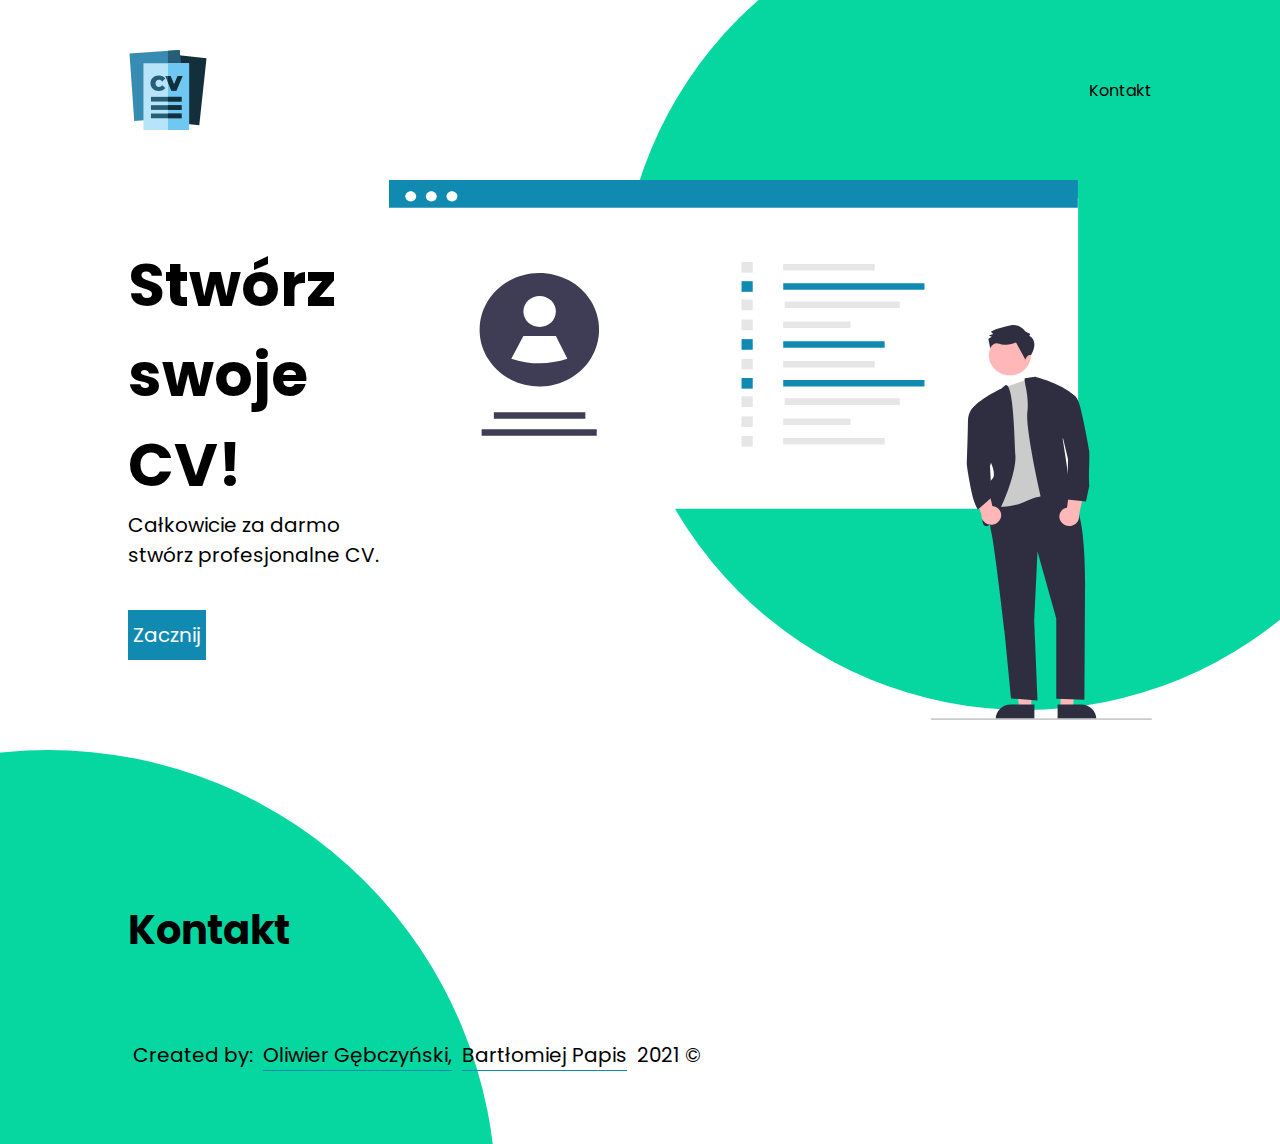
<file: index.html>
<!DOCTYPE html>
<html lang="pl">
<head>
    <meta charset="UTF-8">
    <meta http-equiv="X-UA-Compatible" content="IE=edge">
    <meta name="viewport" content="width=device-width, initial-scale=1.0">
    <link rel="preconnect" href="https://fonts.gstatic.com">
    <link href="https://fonts.googleapis.com/css2?family=Poppins&display=swap" rel="stylesheet">
    <link rel="stylesheet" href="./style/css/main.css">
    <title>CV Generator</title>
</head>
<body>
    <div class="container">
        <header class="header">
            <img src="./imgs/cv_logo.svg" alt="logo" class="header__logo">
            <a href="#" class="header__contact">Kontakt</a>
        </header>
        <main class="main">
            <div class="main__text">
                <h2 class="main__title">Stwórz swoje CV!</h2>
                <p class="main__under-title">Całkowicie za darmo stwórz profesjonalne CV.</p>
                <a href="./form.html" class="main__href"><button class="main__button">Zacznij</button></a>
            </div>
            <img src="./imgs/cv_front.svg" alt="front image" class="main__img">
        </main>
        <footer class="footer" id="footer">
            <h2 class="footer__title">Kontakt</h2>
            <div class="footer__links">
                <p class="footer__href">Created by: </p>
                <a href="#" class="footer__href footer__href--links">Oliwier Gębczyński, </a>
                <a href="#" class="footer__href footer__href--links">Bartłomiej Papis</a>
                <p class="footer__href">2021 &copy;</p>
            </div>
        </footer>
        <img src="./imgs/bg_elipse.svg" alt="backgroung image" class="bg-dots bg-dots--1">
        <img src="./imgs/bg_elipse.svg" alt="backgroung image" class="bg-dots bg-dots--2">
    </div>
</body>
</html>
</file>
<file: style/css/main.css>
.bg-dots {
  position: absolute;
  z-index: -1;
}

.bg-dots--1 {
  top: -100px;
  right: -150px;
}

.bg-dots--2 {
  width: 70%;
  top: 750px;
  left: -400px;
}

* {
  margin: 0;
  padding: 0;
  box-sizing: border-box;
  font-family: 'Poppins', sans-serif;
}

html {
  scroll-behavior: smooth;
}

.container {
  width: 100%;
  position: relative;
  overflow: hidden;
}

.header {
  width: 80%;
  height: 20vh;
  margin: auto;
  display: flex;
  justify-content: space-between;
  align-items: center;
}

.header__logo {
  width: 80px;
}

.header__contact {
  color: black;
  text-decoration: none;
}

.main {
  width: 80vw;
  height: 60vh;
  margin: auto;
  margin-bottom: 20vh;
  display: flex;
  justify-content: space-between;
}

.main__text {
  display: flex;
  flex-direction: column;
  justify-content: center;
}

.main__title {
  font-size: 60px;
}

.main__under-title {
  font-size: 20px;
}

.main__button {
  width: 30%;
  margin-top: 2em;
  padding: 0.5em 0em;
  background-color: #118ab2;
  border: none;
  cursor: pointer;
  color: white;
  font-size: 20px;
}

.main__href {
  text-decoration: none;
}

.footer {
  width: 80vw;
  height: 20vh;
  margin: auto;
  margin-bottom: 4em;
}

.footer__title {
  font-size: 40px;
  margin-bottom: 2em;
}

.footer__links {
  display: flex;
  font-size: 20px;
}

.footer__href {
  color: black;
  text-decoration: none;
  margin: 0px 5px;
}

.footer__href--links {
  border-bottom: solid 1px #118ab2;
}

.footer__href--links:hover {
  font-weight: bold;
}
/*# sourceMappingURL=main.css.map */
</file>
